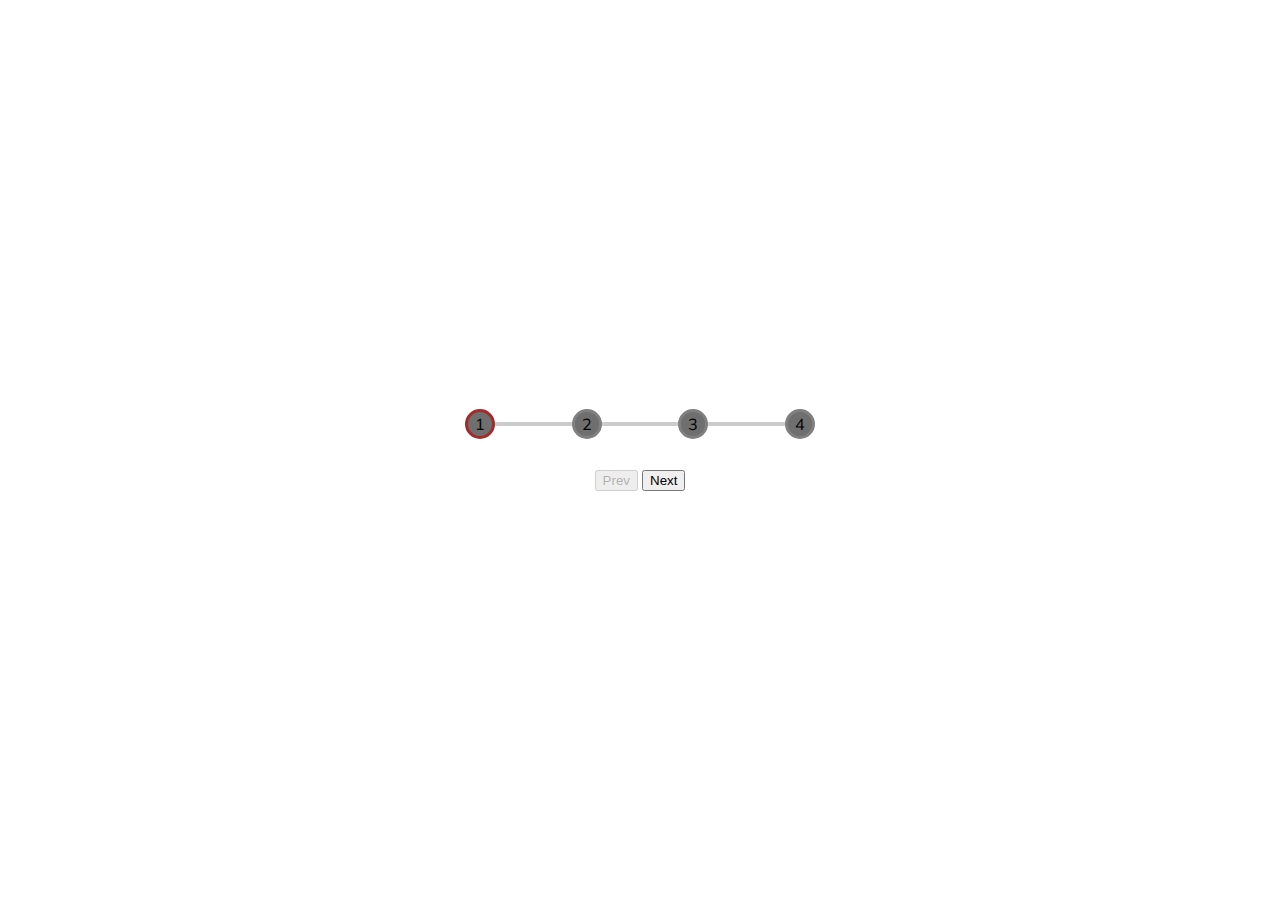
<file: 02_progress-steps/index.html>
<!DOCTYPE html>
<html lang="en">

<head>
    <meta charset="UTF-8">
    <meta name="viewport" content="width=device-width, initial-scale=1.0">
    <link rel="stylesheet" href="https://cdnjs.cloudflare.com/ajax/libs/font-awesome/6.5.1/css/all.min.css"
        integrity="sha512-DTOQO9RWCH3ppGqcWaEA1BIZOC6xxalwEsw9c2QQeAIftl+Vegovlnee1c9QX4TctnWMn13TZye+giMm8e2LwA=="
        crossorigin="anonymous" referrerpolicy="no-referrer" />
    <link rel="stylesheet" href="style.css">
    <title>Progress Steps</title>
</head>

<body>
    <div class="container">
        <div class="progress-container">
            <div class="progress" id="progress"></div>
            <div class="circle active">1</div>
            <div class="circle">2</div>
            <div class="circle">3</div>
            <div class="circle">4</div>
        </div>
        <button class="btn" id="prev" disabled>Prev</button>
        <button class="btn" id="next">Next</button>
    </div>


    <script src="script.js"></script>
</body>

</html>
</file>
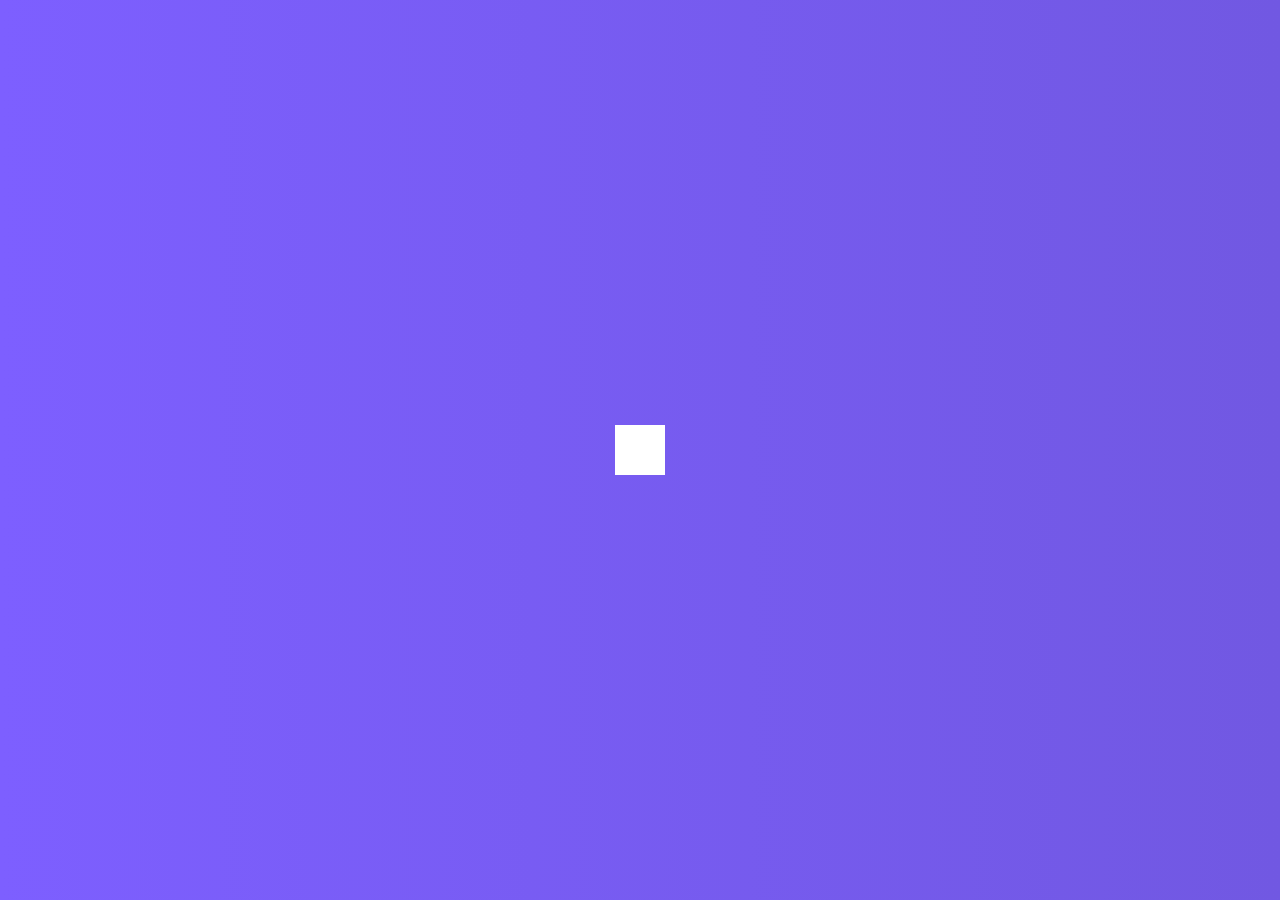
<file: 04_hidden-search-widget/index.html>
<!DOCTYPE html>
<html lang="en">

<head>
    <meta charset="UTF-8">
    <meta name="viewport" content="width=device-width, initial-scale=1.0">
    <link rel="stylesheet" href="https://cdnjs.cloudflare.com/ajax/libs/font-awesome/6.5.1/css/all.min.css"
        integrity="sha512-DTOQO9RWCH3ppGqcWaEA1BIZOC6xxalwEsw9c2QQeAIftl+Vegovlnee1c9QX4TctnWMn13TZye+giMm8e2LwA=="
        crossorigin="anonymous" referrerpolicy="no-referrer" />
    <link rel="stylesheet" href="style.css">
    <title>Hidden Search</title>
</head>

<body>
    <div class="search">
        <input type="text" class="input" placeholder="Search...">
        <button class="btn">
            <i class="fas fa-search"></i>
        </button>
    </div>
    <script src="script.js"></script>
</body>

</html>
</file>
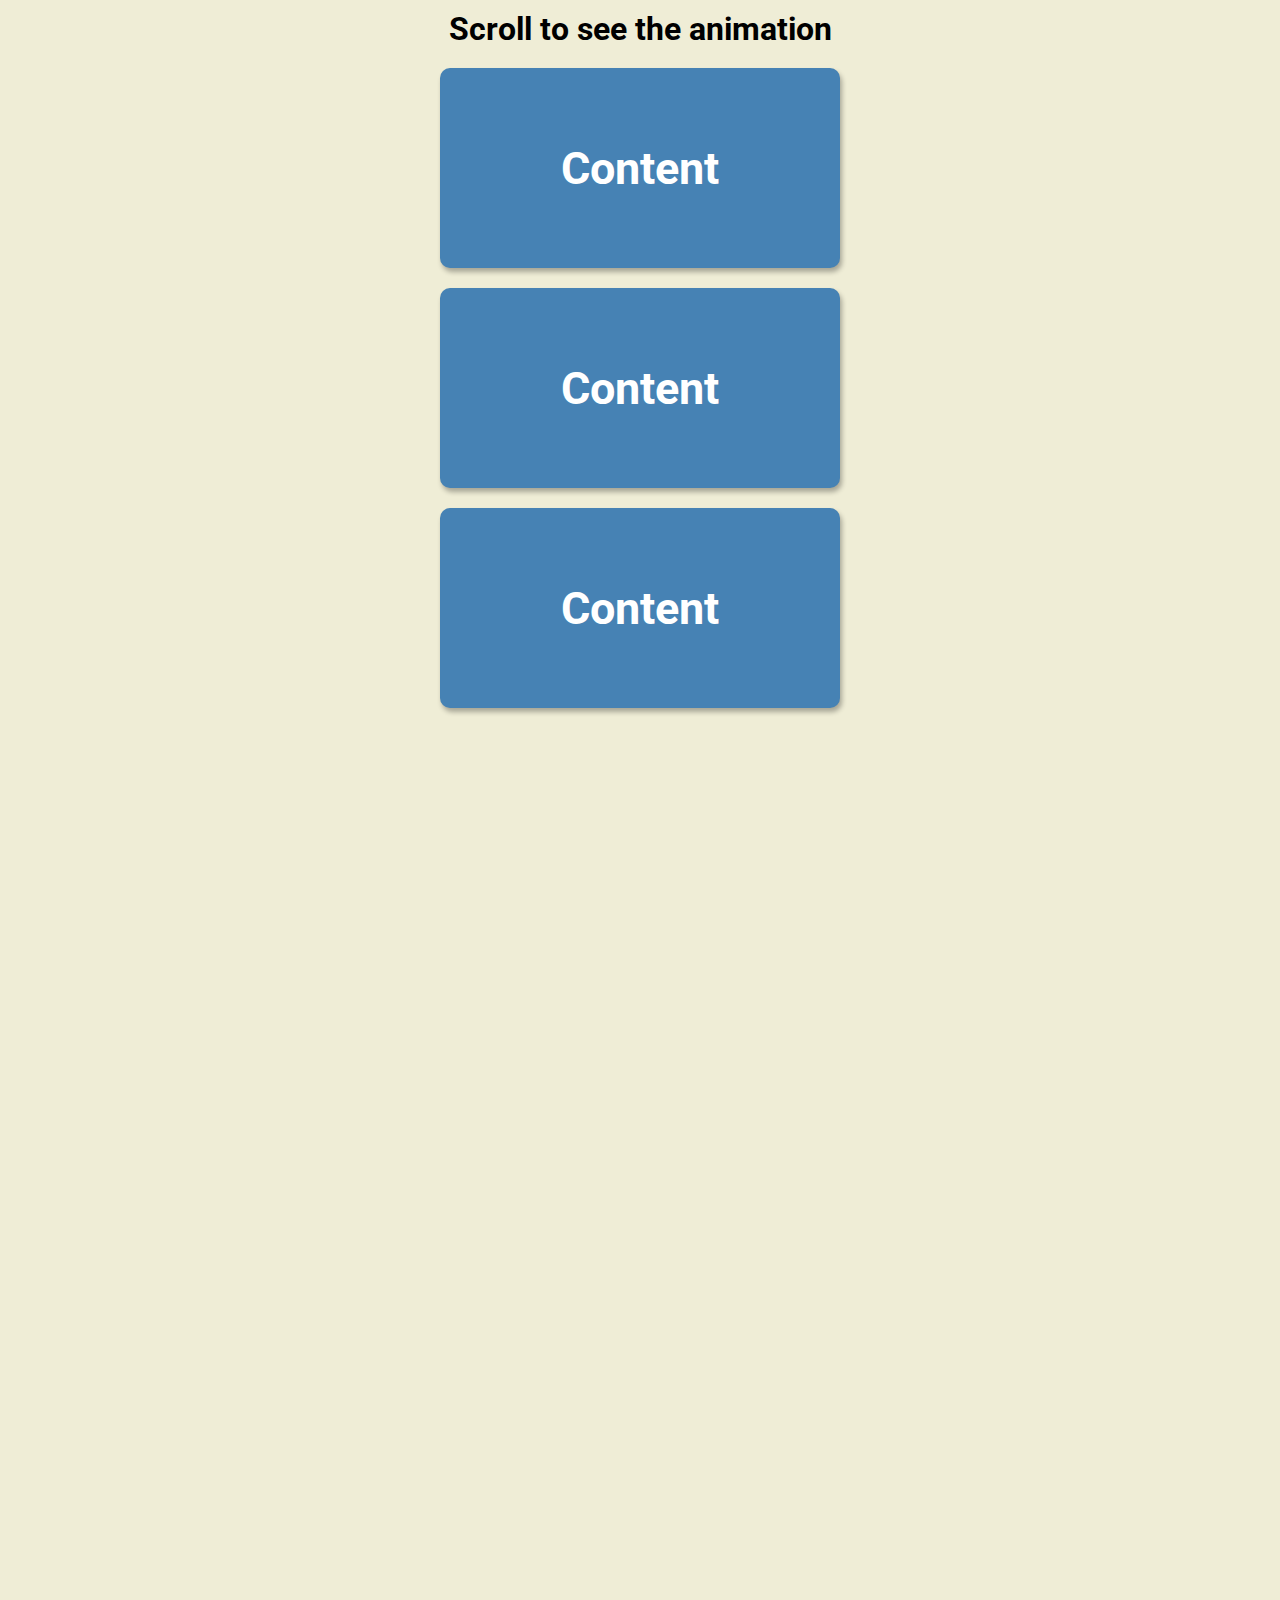
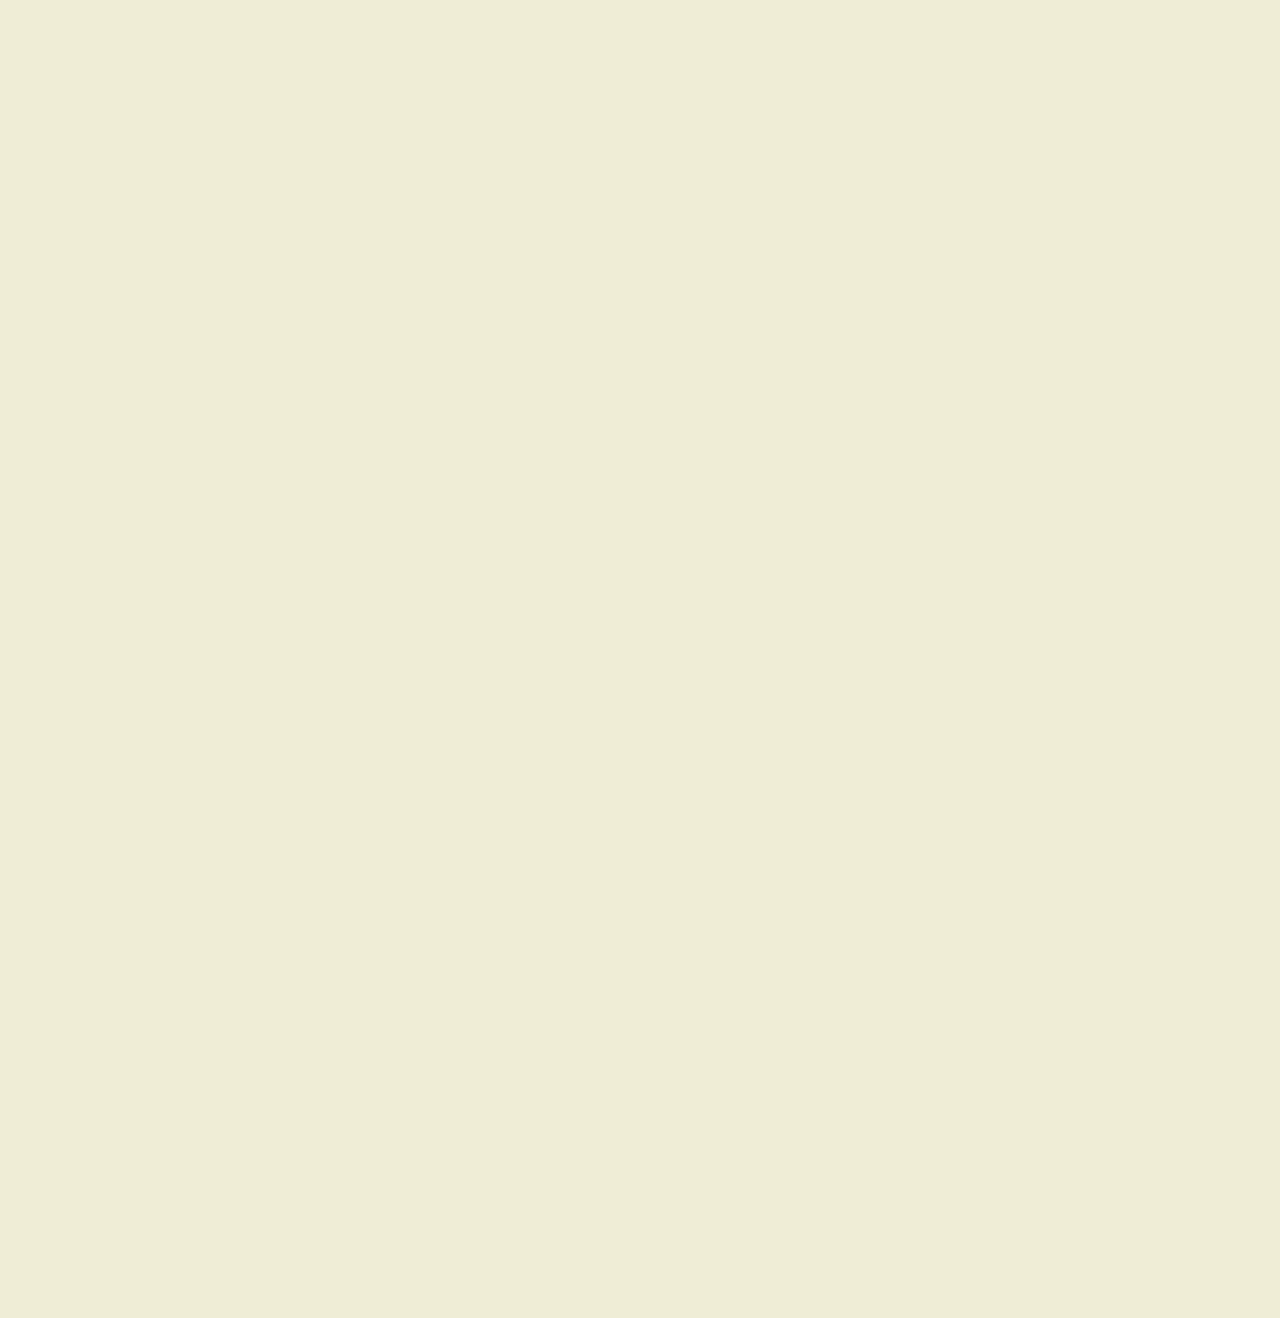
<file: 06_scroll-animation/index.html>
<!DOCTYPE html>
<html lang="en">

<head>
    <meta charset="UTF-8" />
    <meta name="viewport" content="width=device-width, initial-scale=1.0" />
    <link rel="stylesheet" href="style.css" />
    <title>Scroll Animation</title>
</head>

<body>
    <h1>Scroll to see the animation</h1>
    <div class="box">
        <h2>Content</h2>
    </div>
    <div class="box">
        <h2>Content</h2>
    </div>
    <div class="box">
        <h2>Content</h2>
    </div>
    <div class="box">
        <h2>Content</h2>
    </div>
    <div class="box">
        <h2>Content</h2>
    </div>
    <div class="box">
        <h2>Content</h2>
    </div>
    <div class="box">
        <h2>Content</h2>
    </div>
    <div class="box">
        <h2>Content</h2>
    </div>
    <div class="box">
        <h2>Content</h2>
    </div>
    <div class="box">
        <h2>Content</h2>
    </div>
    <div class="box">
        <h2>Content</h2>
    </div>
    <div class="box">
        <h2>Content</h2>
    </div>
    <div class="box">
        <h2>Content</h2>
    </div>
    <script src="script.js"></script>
</body>

</html>
</file>
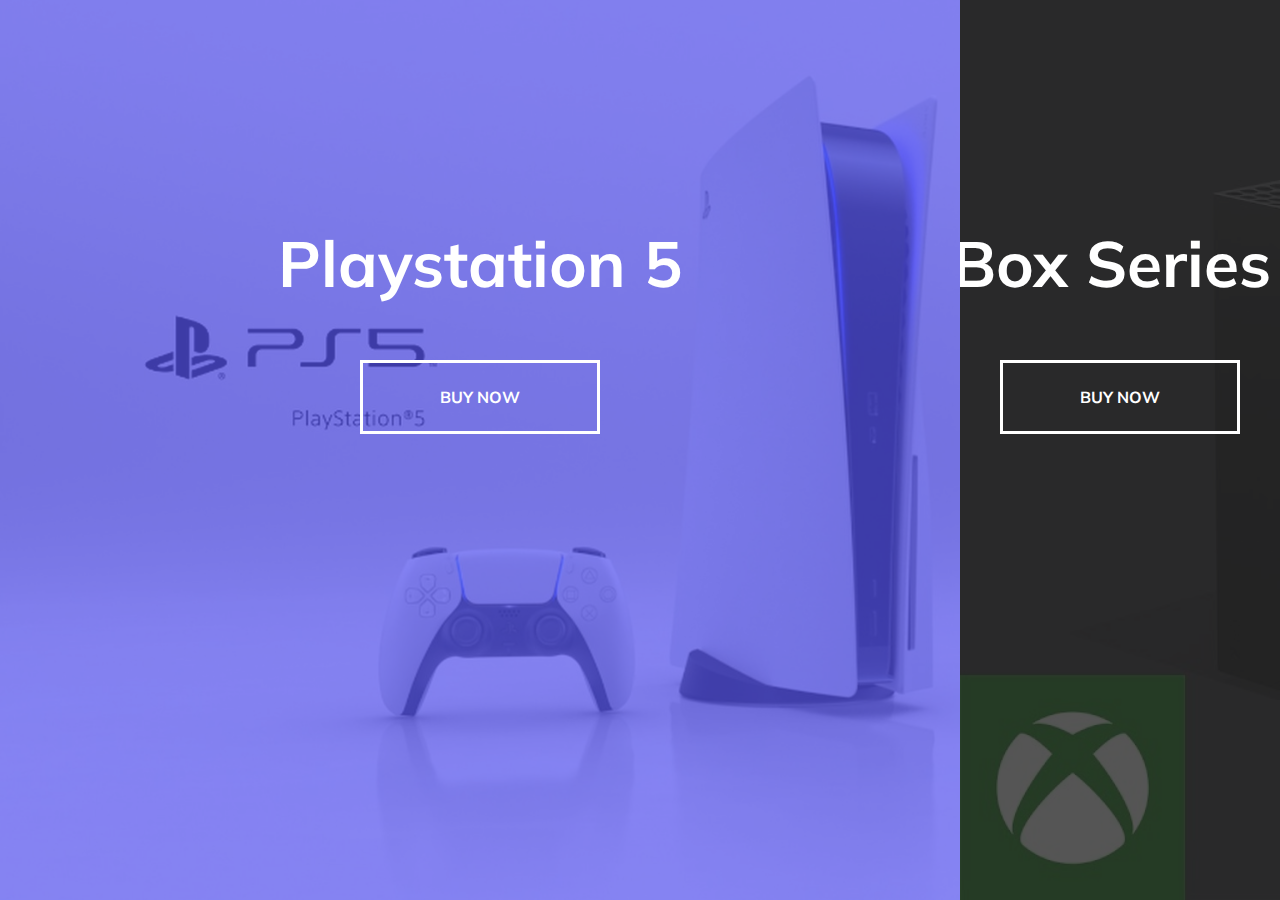
<file: 07_split-landing-page/index.html>
<!DOCTYPE html>
<html lang="en">

<head>
    <meta charset="UTF-8">
    <meta name="viewport" content="width=device-width, initial-scale=1.0">
    <link rel="stylesheet" href="https://cdnjs.cloudflare.com/ajax/libs/font-awesome/6.5.1/css/all.min.css"
        integrity="sha512-DTOQO9RWCH3ppGqcWaEA1BIZOC6xxalwEsw9c2QQeAIftl+Vegovlnee1c9QX4TctnWMn13TZye+giMm8e2LwA=="
        crossorigin="anonymous" referrerpolicy="no-referrer" />
    <link rel="stylesheet" href="style.css">
    <title>Expanding Cards</title>
</head>

<body>
    <div class="container">
        <div class="split left">
            <h1>Playstation 5</h1>
            <a class="btn" href="#">Buy now</a>
        </div>

        <div class="split right">
            <h1>XBox Series X</h1>
            <a class="btn" href="#">Buy now</a>
        </div>
    </div>


    <script src="script.js"></script>
</body>

</html>
</file>
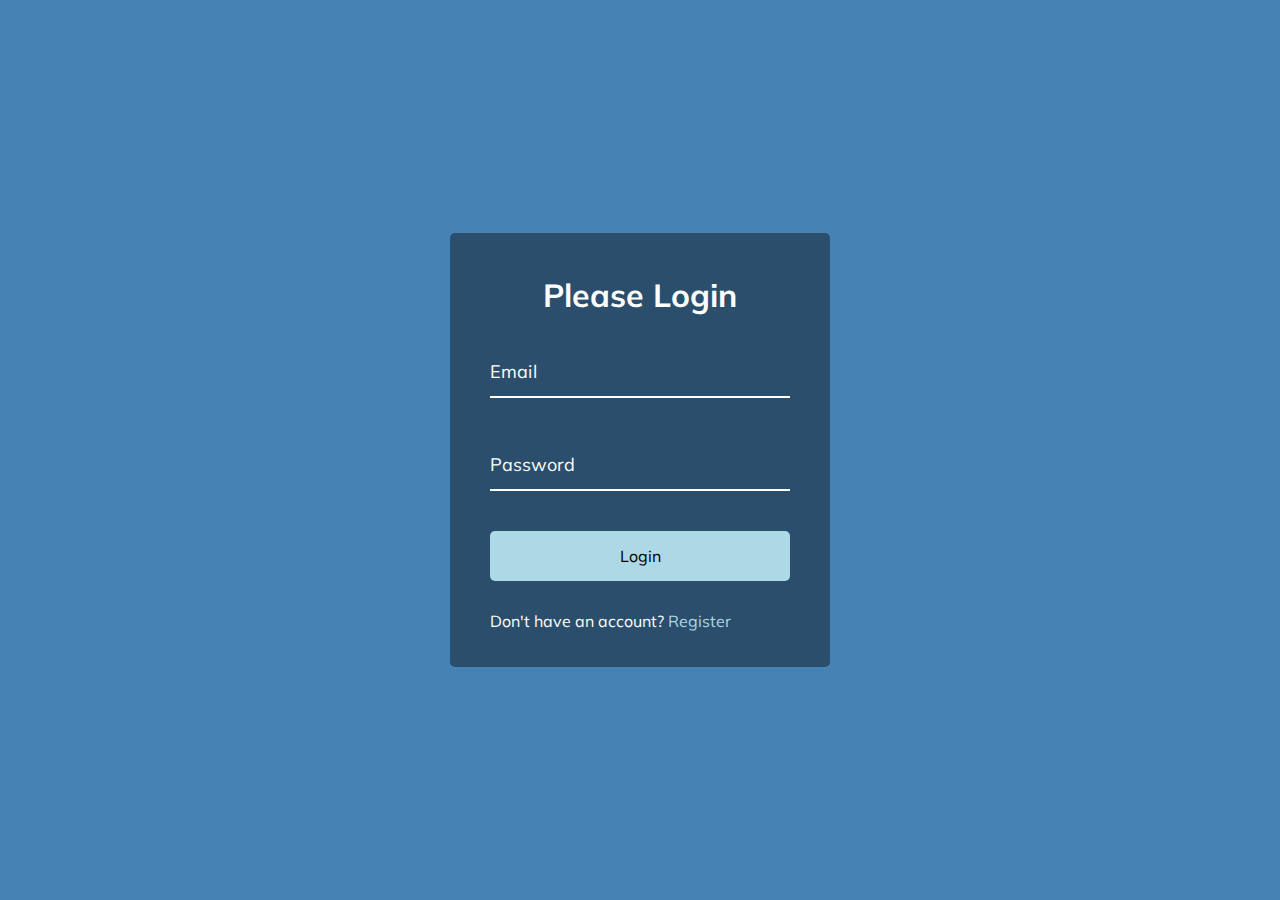
<file: 08_form-wave-animation/index.html>
<!DOCTYPE html>
<html lang="en">

<head>
    <meta charset="UTF-8" />
    <meta name="viewport" content="width=device-width, initial-scale=1.0" />
    <link rel="stylesheet" href="style.css" />
    <title>Form Input Wave</title>
</head>

<body>
    <div class="container">
        <h1>Please Login</h1>
        <form>
            <div class="form-control">
                <input type="text" required>
                <label>Email</label>
            </div>

            <div class="form-control">
                <input type="password" required>
                <label>Password</label>
            </div>

            <button class="btn">Login</button>

            <p class="text">Don't have an account? <a href="#">Register</a> </p>
        </form>
    </div>
    <script src="script.js"></script>
</body>

</html>
</file>
<file: 02_progress-steps/style.css>
@import url("https://fonts.googleapis.com/css?family=Muli&display=swap");

* {
  box-sizing: border-box;
}

body {
  font-family: "Muli", sans-serif;
  background-color: white;
  display: flex;
  flex-direction: column;
  align-items: center;
  justify-content: center;
  height: 100vh;
  overflow: hidden;
  margin: 0;
}

.container {
  text-align: center;
}

.progress-container {
  display: flex;
  justify-content: space-between;
  position: relative;
  margin-bottom: 30px;
  max-width: 100%;
  width: 350px;
}

.progress-container::before {
  content: "";
  background-color: rgb(204, 204, 204);
  position: absolute;
  top: 50%;
  left: 0;
  transform: translateY(-50%);
  height: 4px;
  width: 100%;
  z-index: -1;
}

.progress {
  background-color: blue;
  position: absolute;
  top: 50%;
  left: 0;
  transform: translateY(-50%);
  height: 4px;
  width: 0%;
  z-index: -1;
  transition: 0.4s ease;
}

.circle {
  background-color: rgb(111, 111, 111);
  border-radius: 50%;
  height: 30px;
  width: 30px;
  display: flex;
  justify-content: center;
  align-items: center;
  border: 3px solid gray;
  transition: 0.4s ease;
}

.circle.active {
  border-color: brown;
}
</file>
<file: 04_hidden-search-widget/style.css>
@import url("https://fonts.googleapis.com/css?family=Muli&display=swap");

* {
  box-sizing: border-box;
}

body {
  background-image: linear-gradient(90deg, #7d5fff, #7158e2);
  font-family: "Muli", sans-serif;
  display: flex;
  flex-direction: column;
  align-items: center;
  justify-content: center;
  height: 100vh;
  overflow: hidden;
  margin: 0;
}

.search {
  position: relative;
  height: 50px;
}

.search .input {
  background-color: white;
  border: 0;
  font-size: 18px;
  padding: 15px;
  height: 50px;
  width: 50px;
  transition: width 0.3s ease;
}

.btn {
  background-color: white;
  border: 0;
  cursor: pointer;
  font-size: 24px;
  position: absolute;
  top: 0;
  left: 0;
  height: 50px;
  width: 50px;
  transition: transform 0.3s ease;
}

.btn:focus,
.input:focus {
  outline: none;
}

.search.active .input {
  width: 200px;
}

.search.active .btn {
  transform: translateX(198px);
}
</file>
<file: 06_scroll-animation/style.css>
@import url("https://fonts.googleapis.com/css2?family=Roboto:wght@400;700&display=swap");

* {
  box-sizing: border-box;
}

body {
  background-color: #efedd6;
  font-family: "Roboto", sans-serif;
  display: flex;
  flex-direction: column;
  align-items: center;
  justify-content: center;
  margin: 0;
  overflow-x: hidden;
}

h1 {
  margin: 10px;
}

.box {
  background-color: steelblue;
  color: #fff;
  display: flex;
  align-items: center;
  justify-content: center;
  width: 400px;
  height: 200px;
  margin: 10px;
  border-radius: 10px;
  box-shadow: 2px 4px 5px rgba(0, 0, 0, 0.3);
  transform: translateX(400%);
  transition: transform 0.4s ease;
}

.box:nth-of-type(even) {
  transform: translateX(-400%);
}

.box.show {
  transform: translateX(0);
}

.box h2 {
  font-size: 45px;
}
</file>
<file: 07_split-landing-page/style.css>
@import url("https://fonts.googleapis.com/css?family=Muli&display=swap");

:root {
  --left-bg-color: rgba(87, 84, 236, 0.7);
  --right-bg-color: rgba(43, 43, 43, 0.8);
  --left-btn-hover-color: rgba(87, 84, 236, 1);
  --right-btn-hover-color: rgba(28, 122, 28, 1);
  --hover-width: 75%;
  --other-width: 25%;
  --speed: 1000ms;
}

* {
  box-sizing: border-box;
}

body {
  font-family: "Muli", sans-serif;
  height: 100vh;
  overflow: hidden;
  margin: 0;
}

h1 {
  font-size: 4rem;
  color: white;
  position: absolute;
  left: 50%;
  top: 20%;
  transform: translateX(-50%);
  white-space: nowrap;
}

.btn {
  position: absolute;
  left: 50%;
  top: 40%;
  transform: translateX(-50%);
  text-decoration: none;
  color: white;
  border: white solid 0.2rem;
  font-size: 1rem;
  width: 15rem;
  padding: 1.5rem;
  text-align: center;
  font-weight: bold;
  text-transform: uppercase;
}

.split.left .btn:hover {
  background-color: var(--left-btn-hover-color);
  border-color: var(--left-btn-hover-color);
}

.split.right .btn:hover {
  background-color: var(--right-btn-hover-color);
  border-color: var(--right-btn-hover-color);
}

.container {
  position: relative;
  width: 100%;
  height: 100%;
  background: #333;
}

.split {
  position: absolute;
  width: 50%;
  height: 100%;
  overflow: hidden;
}

.split.left {
  left: 0;
  background: url("ps.jpg");
  background-repeat: no-repeat;
  background-size: cover;
}

.split.left::before {
  content: "";
  position: absolute;
  width: 100%;
  height: 100%;
  background-color: var(--left-bg-color);
}

.split.right {
  right: 0;
  background: url("xbox.jpg");
  background-repeat: no-repeat;
  background-size: cover;
}

.split.right,
.split.left,
.split.right::before,
.split.left::before {
  transition: all var(--speed) ease-in-out;
}

.split.right::before {
  content: "";
  position: absolute;
  width: 100%;
  height: 100%;
  background-color: var(--right-bg-color);
}

.hover-left .left {
  width: var(--hover-width);
}

.hover-left .right {
  width: var(--other-width);
}

.hover-right .right {
  width: var(--hover-width);
}

.hover-right .left {
  width: var(--other-width);
}

@media (max-width: 800px) {
  h1 {
    font-size: 2rem;
    top: 30%;
  }

  .btn {
    padding: 1.2rem;
    width: 12rem;
  }
}
</file>
<file: 08_form-wave-animation/style.css>
@import url("https://fonts.googleapis.com/css?family=Muli&display=swap");

* {
  box-sizing: border-box;
}

body {
  background-color: steelblue;
  color: #fff;
  font-family: "Muli", sans-serif;
  display: flex;
  flex-direction: column;
  align-items: center;
  justify-content: center;
  height: 100vh;
  overflow: hidden;
  margin: 0;
}

.container {
  background-color: rgba(0, 0, 0, 0.4);
  padding: 20px 40px;
  border-radius: 5px;
}

.container h1 {
  text-align: center;
  margin-bottom: 30px;
}

.container a {
  text-decoration: none;
  color: lightblue;
}

.btn {
  cursor: pointer;
  display: inline-block;
  width: 100%;
  background: lightblue;
  padding: 15px;
  font-family: inherit;
  font-size: 16px;
  border: 0;
  border-radius: 5px;
}

.btn:focus {
  outline: 0;
}

.btn:active {
  transform: scale(0.98);
}

.text {
  margin-top: 30px;
}

.form-control {
  position: relative;
  margin: 20px 0 40px;
  width: 300px;
}

.form-control input {
  background-color: transparent;
  border: 0;
  border-bottom: 2px #fff solid;
  display: block;
  width: 100%;
  padding: 15px 0;
  font-size: 18px;
  color: #fff;
  position: relative;
  z-index: 100;
}

.form-control input:focus,
.form-control input:valid {
  outline: 0;
  border-bottom-color: lightblue;
}

.form-control label {
  position: absolute;
  top: 15px;
  left: 0;
  pointer-events: none;
}

.form-control label span {
  display: inline-block;
  font-size: 18px;
  min-width: 5px;
  transition: 0.3s cubic-bezier(0.68, -0.55, 0.265, 1.55);
}

.form-control input:focus + label span,
.form-control input:valid + label span {
  color: lightblue;
  transform: translateY(-30px);
}
</file>
